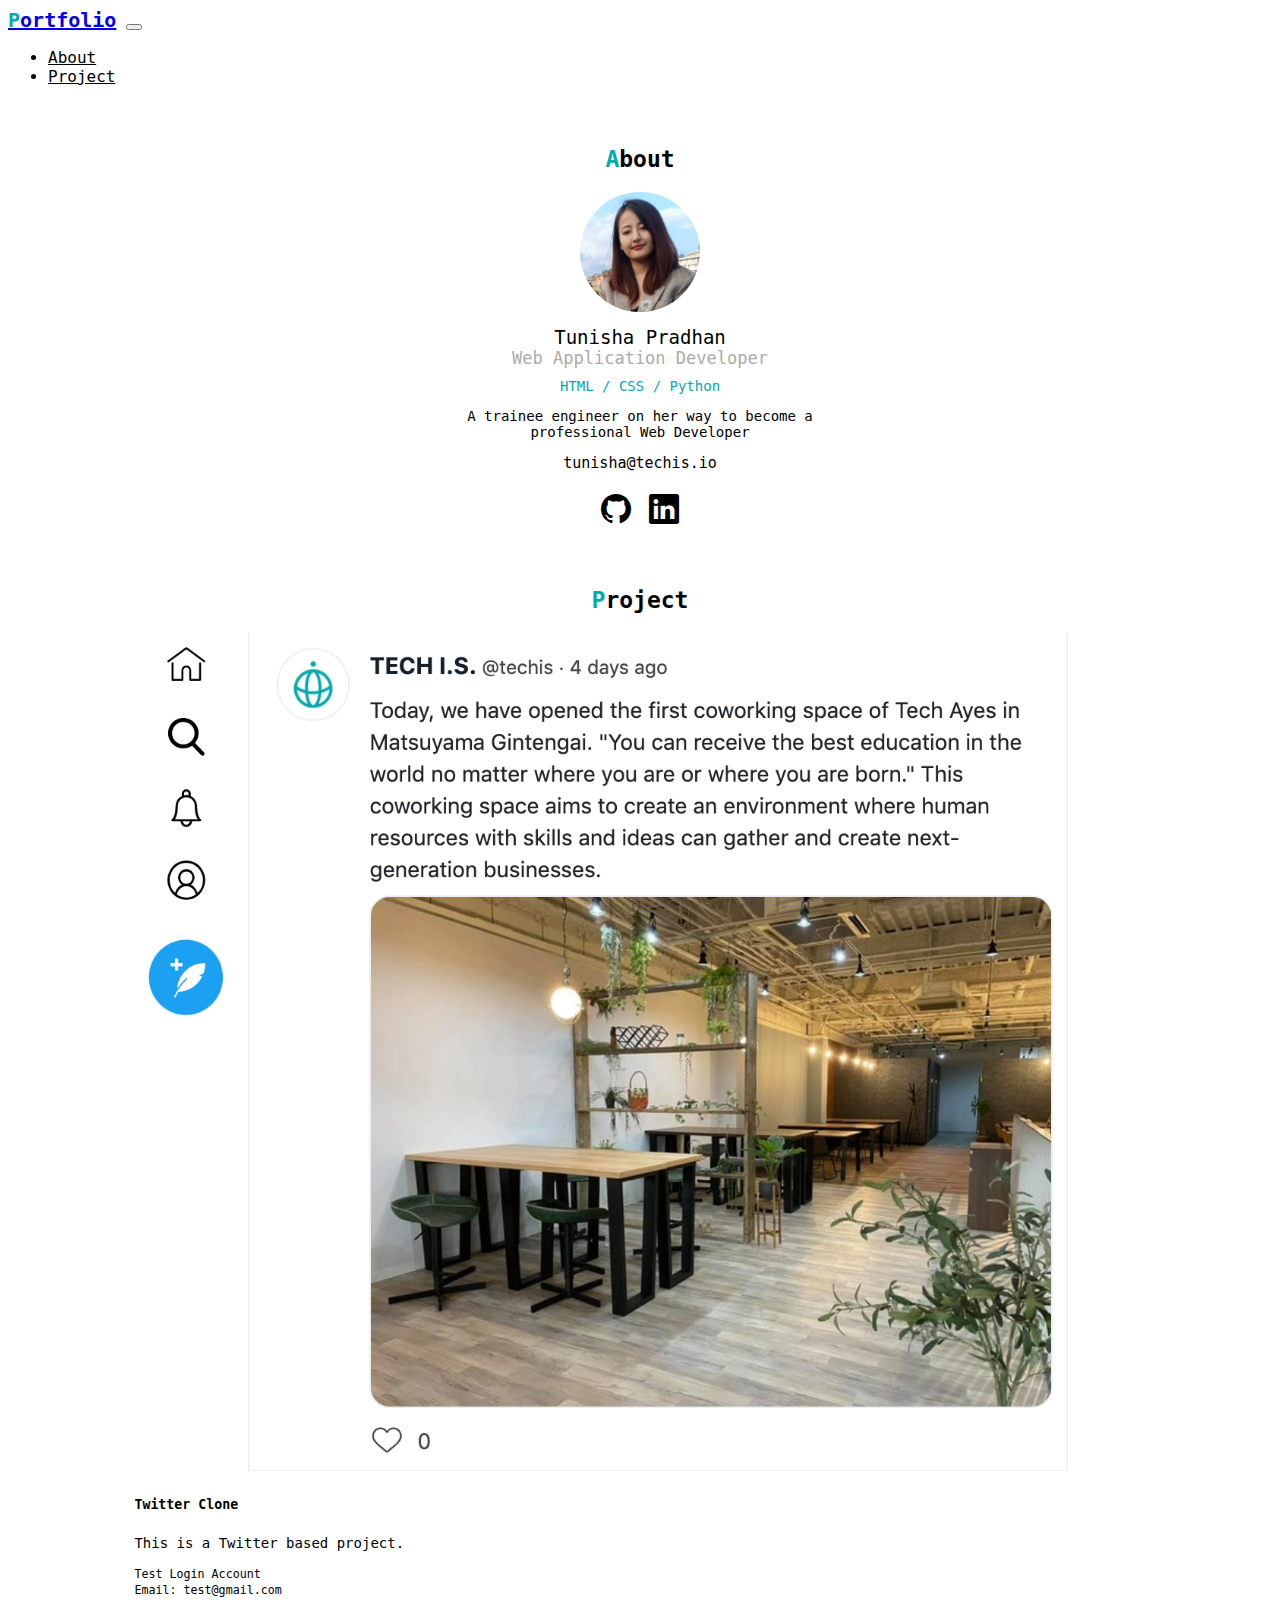
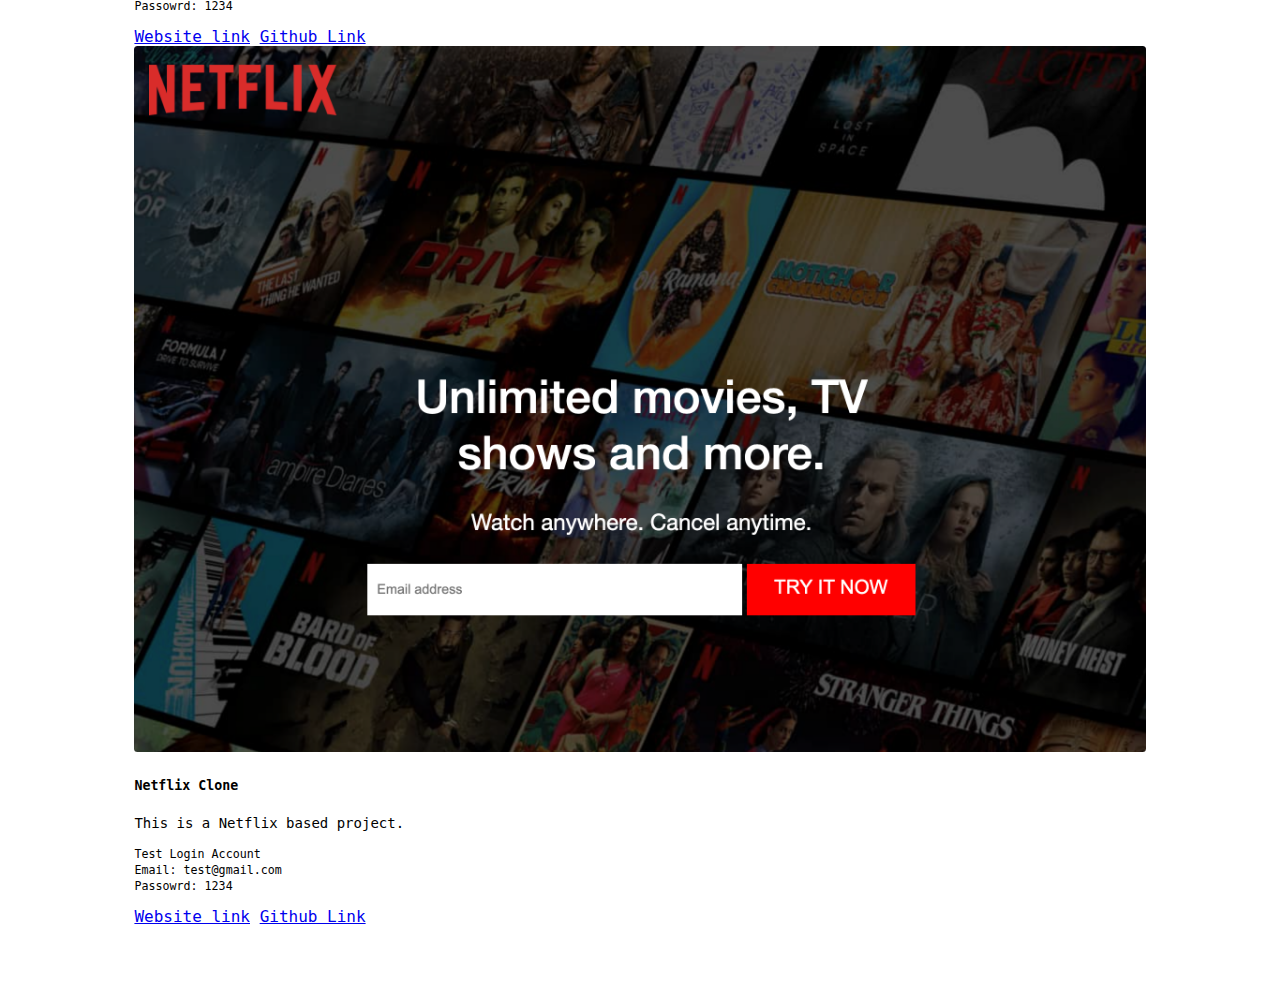
<file: index.html>
<!DOCTYPE html>
<html lang="en">
<head>
    <meta charset="UTF-8">
    <meta http-equiv="X-UA-Compatible" content="IE=edge">
    <meta name="viewport" content="width=device-width, initial-scale=1.0">
    <link rel="stylesheet" href="https://cdn.jsdelivr.net/npm/bootstrap-icons@1.5.0/font/bootstrap-icons.css">
    <link rel="icon" type="images/png" href="img/techis-logo.png"></link>
    <title>Portfolio</title>
    <link href="https://cdn.jsdelivr.net/npm/bootstrap@5.1.1/dist/css/bootstrap.min.css" rel="stylesheet" integrity="sha384-F3w7mX95PdgyTmZZMECAngseQB83DfGTowi0iMjiWaeVhAn4FJkqJByhZMI3AhiU" crossorigin="anonymous">
    <link rel="stylesheet" href="style.css">
</head>
<body>
    <nav class="navbar navbar-expand-lg navbar-light shadow-sm">
        <div class="container">
            <a class="navbar-brand title-icon" href="#"><span class="font-primary">P</span>ortfolio</a>
          <button class="navbar-toggler" type="button" data-bs-toggle="collapse" data-bs-target="#navbarToggler">
            <span class="navbar-toggler-icon"></span>
          </button>
          <div class="collapse navbar-collapse" id="navbarToggler">
            <ul class="navbar-nav ms-auto mb-2">
              <li class="nav-item">
                <a class="nav-link font-black" href="#about">About</a>
              </li>
              <li class="nav-item">
                <a class="nav-link font-black" href="#Project">Project</a>
              </li>
            </ul>
          </div>
        </div>
      </nav>
      <div id="about">
          <h2><span class="font-primary">A</span>bout</h2>
          <img src="img/Tuni 2.jpg"/>
          <div class="name">Tunisha Pradhan</div>
          <div class="vocation">Web Application Developer</div>
          <div class="skills">HTML / CSS / Python</div>
          <p>A trainee engineer on her way to become a professional Web Developer </p>
          <div class="email">tunisha@techis.io</div>
          <div class="icons">
              <a href="https://github.com/TunishaP" target="_blank"><i class="bi bi-github"></i></a>
              <a href="https://www.linkedin.com/in/tunisha-pradhan-581938188/" target="_blank"><i class="bi bi-linkedin ms-10"></i></a>
          </div>
        </div>
      <div id="Project">
        <h2><span class="font-primary">P</span>roject</h2>
        <div class="card mb-3">
            <div class="row">
              <div class="col-md-4">
                <img src="img/project-twitter.png" alt="Twitter Clone">
              </div>
              <div class="col-md-8">
                <div class="card-body">
                  <h5 class="card-title">Twitter Clone</h5>
                  <p class="card-text">This is a Twitter based project.</p>
                  <p class="card-text"><small class="text-muted">
                      Test Login Account<br>
                      Email: test@gmail.com <br>
                      Passowrd: 1234
                  </small></p>
                  <a href="#" target="_blank" class="btn btn-secondary">Website link</a>
                  <a href="https://github.com/TunishaP" target="_blank" class="btn btn-secondary">Github Link</a>
                </div>
              </div>
            </div>
          </div>
          <div class="card mb-3">
            <div class="row">
              <div class="col-md-4">
                <img src="img/project-netflix.png" alt="Netflix Clone">
              </div>
              <div class="col-md-8">
                <div class="card-body">
                  <h5 class="card-title">Netflix Clone</h5>
                  <p class="card-text">This is a Netflix based project.</p>
                  <p class="card-text"><small class="text-muted">
                      Test Login Account<br>
                      Email: test@gmail.com <br>
                      Passowrd: 1234
                  </small></p>
                  <a href="#" target="_blank" class="btn btn-secondary">Website link</a>
                  <a href="https://github.com/TunishaP" target="_blank" class="btn btn-secondary">Github Link</a>
                </div>
              </div>
            </div>
          </div>
      </div>
      <script
            src="https://cdn.jsdelivr.net/npm/bootstrap@5.1.1/dist/js/bootstrap.bundle.min.js"
            integrity="sha384-/bQdsTh/da6pkI1MST/rWKFNjaCP5gBSY4sEBT38Q/9RBh9AH40zEOg7Hlq2THRZ"
            crossorigin="anonymous"
        ></script>
</body>
</html>
</file>
<file: style.css>
/***************

COMMON

***************/

body {
  font-family: 'monospace', sans-serif;
}

.font-primary {
  color: #00ABAE;
}

.title-icon {
  font-size: 20px;
  font-weight: bold;
}

p {
  font-size: 14px;
}

h2 {
  font-weight: bold;
  font-size: 23px;
  margin-bottom: 20px;
}

a.font-black {
  color: black !important;
}

/***************

ABOUT

***************/

#about {
  margin: 60px auto;
  max-width: 400px;
  text-align: center;
}

#about img {
  border-radius: 50%;
  width: 120px;
  margin-bottom: 10px;
}

#about .name {
  font-size: 19px;
}

#about .vocation {
  font-size: 17px;
  color: #ABABAB;
  margin-bottom: 10px;
}

#about .skills {
  font-size: 14px;
  color:#00abae;
  margin-bottom: 10px;
}

#about .email {
  margin-top: 14px;
  font-size: 15px;
}

#about .icons {
  margin-top: 20px;
  font-size: 30px;
}

#about .icons a {
  color: black;
}

/***************

PROJECTS

***************/

#Project {
  margin: 60px auto;
  width: 80%;
}

#Project h2 {
  text-align: center;
}

#Project .card img {
  width: 100%;
  border-radius: 3.5px;
}

#Project .card-title {
  font-weight: bold;
}
</file>
